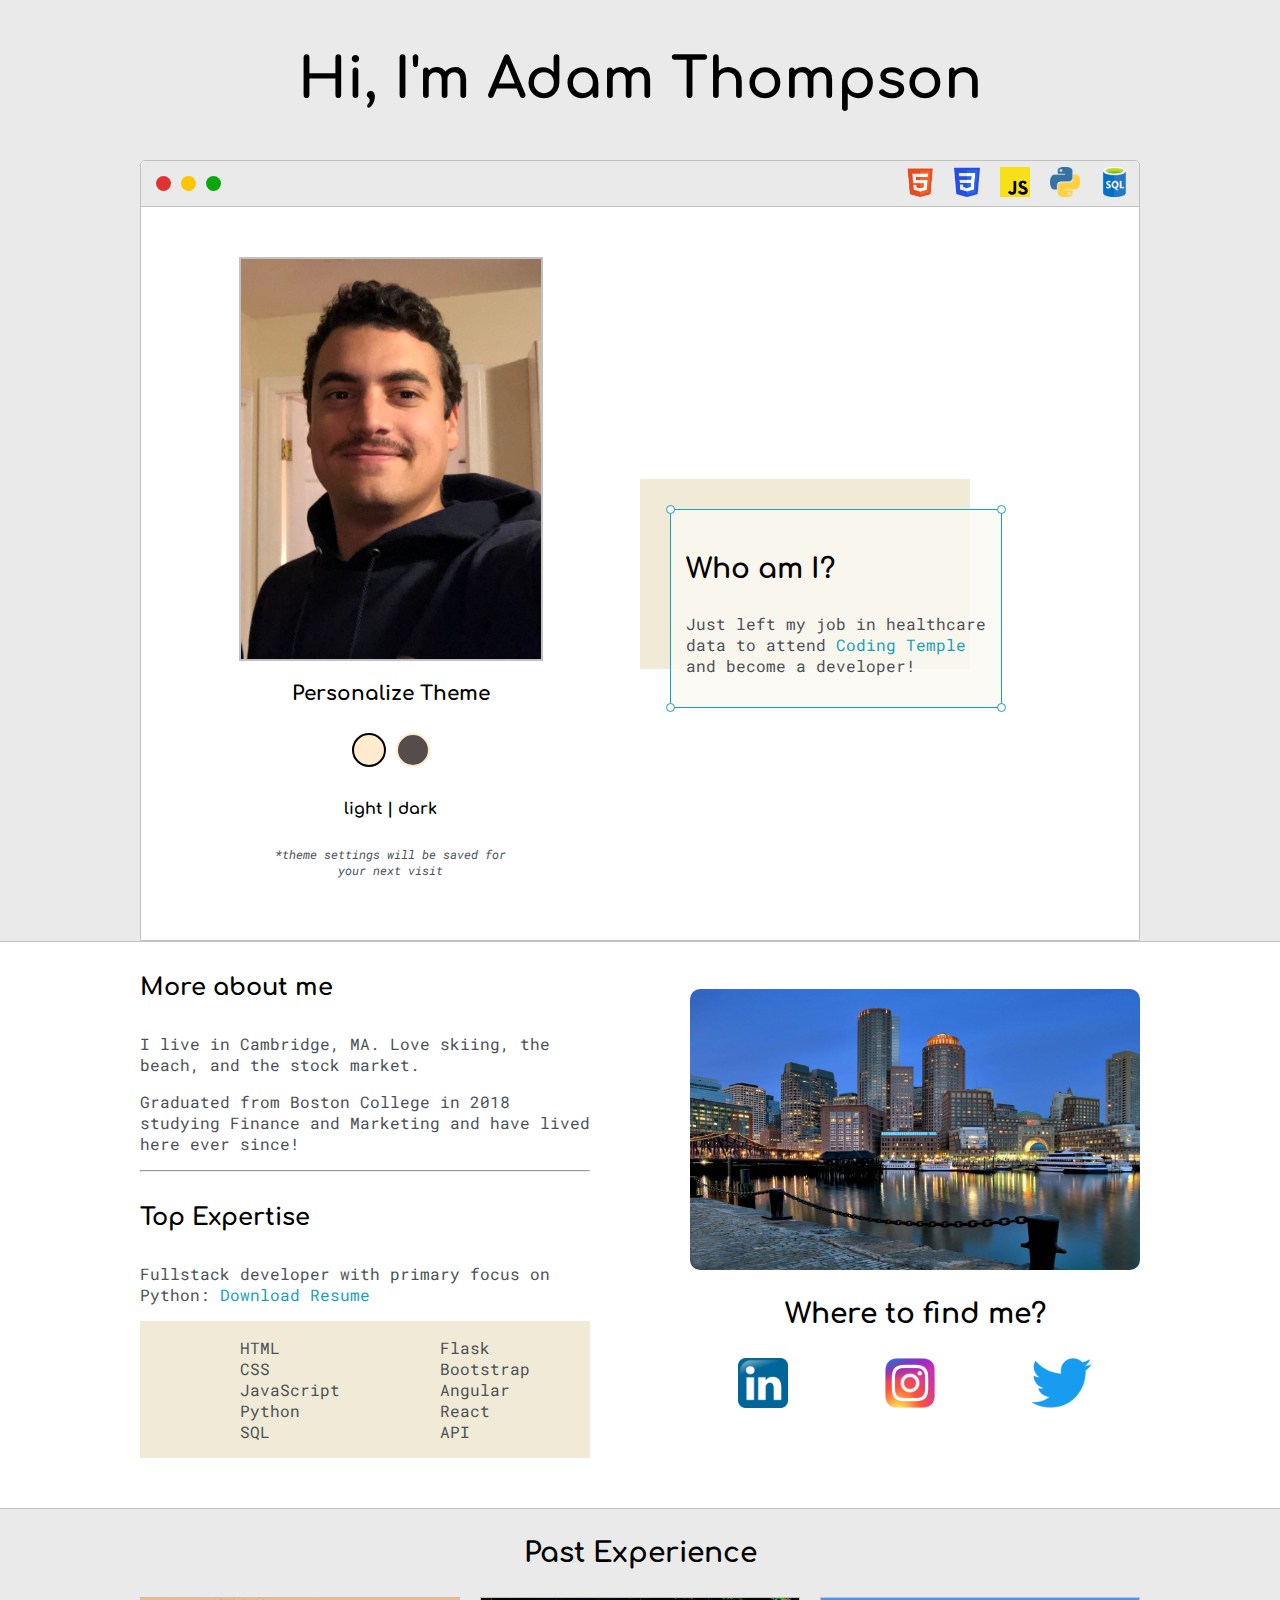
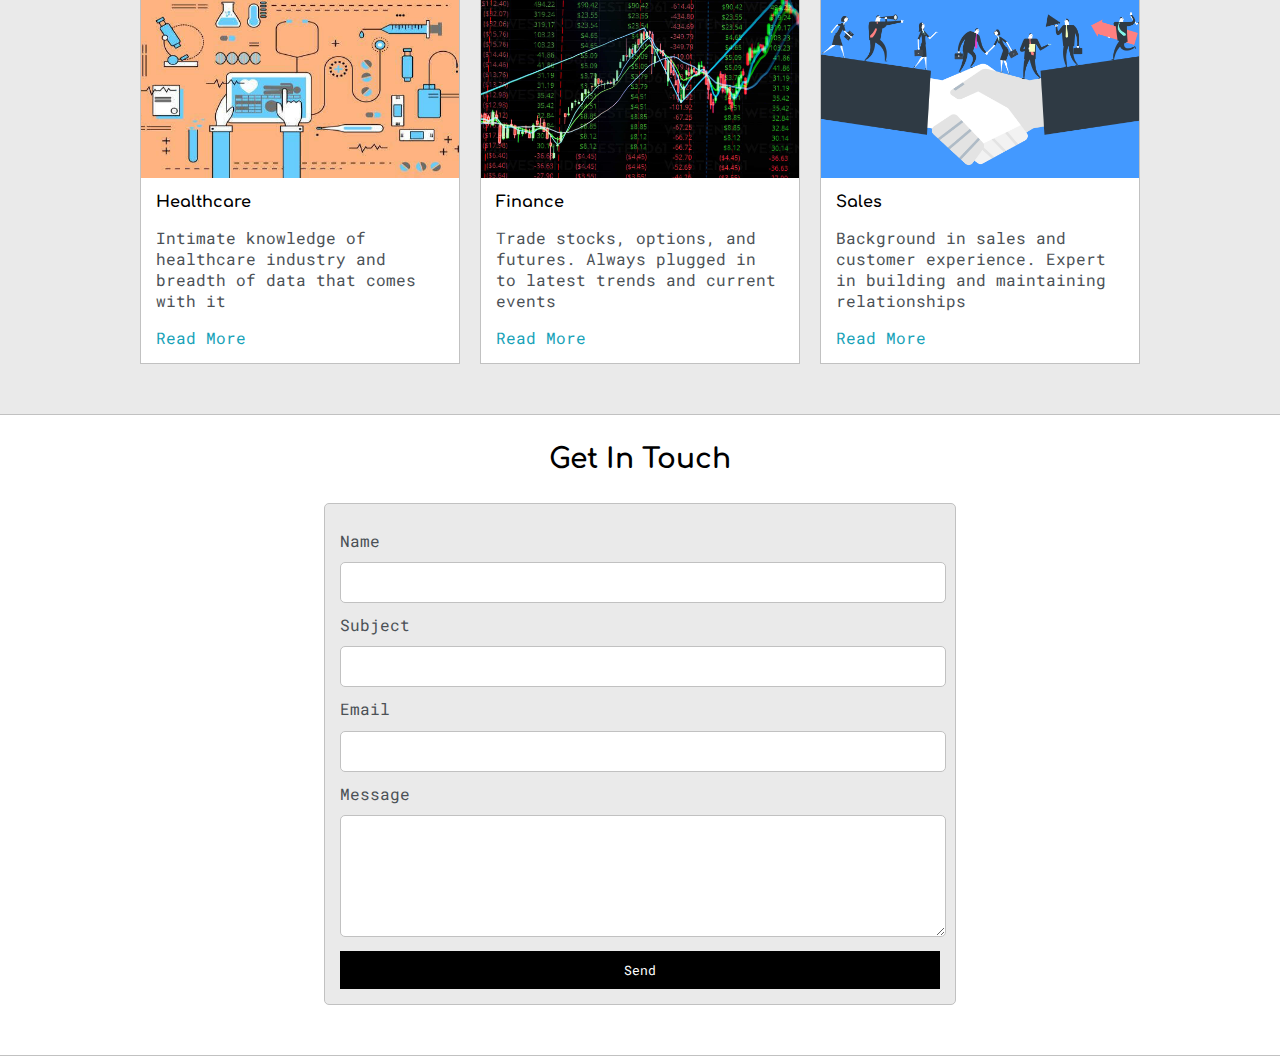
<file: index.html>
<!DOCTYPE html>
<html>
<head>
    <meta charset="UTF-8">
    <meta http-equiv="X-UA-Compatible" content="IE=edge">
    <title>Adam Thompson</title>
    <meta name='viewport' content='width=device-width, initial-scale=1'>

    <link rel="preconnect" href="https://fonts.gstatic.com">
    <link href="https://fonts.googleapis.com/css2?family=Comfortaa:wght@500&display=swap" rel="stylesheet">

    <link rel="preconnect" href="https://fonts.gstatic.com">
    <link href="https://fonts.googleapis.com/css2?family=Roboto+Mono:wght@500&display=swap" rel="stylesheet">

    <link rel='stylesheet' type='text/css' media='screen' href='style.css'>
    <link id="theme-style" rel='stylesheet' type='text/css' media='screen' href=''>

</head>

<body>

    
    <section class="s1">
        <div class="main-container">
            <div class="greeting-wrapper">
                <h1>Hi, I'm Adam Thompson</h1>
            </div>

            <div class="intro-wrapper">
                <div class="nav-wrapper">
                    <div class="dots-wrapper">
                        <div id="dot-1" class="browser-dot"></div>
                        <div id="dot-2" class="browser-dot"></div>
                        <div id="dot-3" class="browser-dot"></div>
                    </div> 
                    
                    <ul id="navigation">
                        <li><img style="height: 30px;" src="images/html.png"></li>
                        <li><img style="height: 30px;" src="images/css.png"></a></li>
                        <li><img style="height: 30px;" src="images/JSlogo.png"></a></li>
                        <li><img style="height: 30px;" src="images/pythonlogo.png"></a></li>
                        <li><img style="height: 30px;" src="images/sql.png"></a></li>
                    </ul> 
                </div>
                
                
                
                <div class="left-column">
                    <img id="profile-pic" src="images/IMG-1142.jpg">
                    <h5 style="text-align: center; line-height: 0;" >Personalize Theme</h5>

                    <div id="theme-options-wrapper">
                        <div data-mode="light" id="light-mode" class="theme-dot"></div>
                        <div data-mode="dark" id="dark-mode" class="theme-dot"></div>
                    </div>
                    <h6 style="text-align: center; line-height: 0;" >light | dark</h5>
                    <p id="settings-note">*theme settings will be saved for<br>your next visit</p>
                </div>


                <div class="right-column">
                    <div id="preview-shadow">
                        <div id="preview">
                            <div id="corner-tl" class="corner"></div>
                            <div id="corner-tr" class="corner"></div>
                            <h3>Who am I?</h3>
                            <p>Just left my job in healthcare data to attend <a target="_blank" href="https://codingtemple.com/full-time-python-bootcamp/">Coding Temple</a>  and become a developer!</p>
                            <div id="corner-br" class="corner"></div>
                            <div id="corner-bl" class="corner"></div>
                        </div>
                    </div>
                </div>                
            </div>
        </div>
    </section>

    
    
    
    
    <section class="s2">
        <div class="main-container">
            <div class="about-wrapper">
            
                <div class="about-me">
                    <h4>More about me</h4>
                    <p>I live in Cambridge, MA. Love skiing, the beach, and the stock market.</p>
                    <p>Graduated from Boston College in 2018 studying Finance and Marketing and have lived here ever since!</p>
                    <hr>
                    <h4>Top Expertise</h4>
                    <P>Fullstack developer with primary focus on Python: <a target="_blank" href="A Thompson Resume  2021.pdf">Download Resume</a></P>

                    <div id="skills">
                        <ul>
                            <li>HTML</li>
                            <li>CSS</li>
                            <li>JavaScript</li>
                            <li>Python</li>
                            <li>SQL</li>
                        </ul>
                        <ul>
                            <li>Flask</li>
                            <li>Bootstrap</li>
                            <li>Angular</li>
                            <li>React</li>
                            <li>API</li>
                        </ul>
                    </div>
                </div>

                <div class="social-links">
                    <img style="border-radius: 10px;" id="social-img" src="images/bostonskyline.jpeg" alt="stock">
                    <h3>Where to find me?</h3>
                        <div class="social-pics">
                            <a target="_blank" href="https://www.linkedin.com/in/adamgthompson1/"><img style="height: 50px;" src="images/linkedin.png"></a>
                            <br>
                            <a target="_blank" href="https://www.instagram.com/adam_glenn/"><img style="height: 50px;" src="images/insta.png"></a>
                            <br>
                            <a target="_blank" href="https://twitter.com/thompson__adam"><img style="height: 50px;" src="images/twit.png"></a>
                        </div>
                </div>
            </div>
        </div>
    </section>

    
    
    
    <section class="s1">
        <div class="main-container">
            <h3 style="text-align: center;">Past Experience</h3>

            <div class="post-wrapper">
                <div>
                    <div class="post">
                        <img class="thumbnail" src="images/healthcare-big-data.jpeg">
                        <div class="post-preview">
                            <h6 class="post-title">Healthcare</h6>
                            <p class="post-intro">Intimate knowledge of healthcare industry and breadth of data that comes with it</p>
                            <a target="_blank" href="read_more.html">Read More</a>
                        </div>
                    </div>
                </div>


                <div>
                    <div class="post">
                        <img class="thumbnail" src="images/stockdata.jpeg">
                        <div class="post-preview">
                            <h6 class="post-title">Finance</h6>
                            <p class="post-intro">Trade stocks, options, and futures. Always plugged in to latest trends and current events</p>
                            <a target="_blank" href="read_more.html">Read More</a>
                        </div>
                    </div>
                </div>

                <div>
                    <div class="post">
                        <img class="thumbnail" src="images/salesimage.png">
                        <div class="post-preview">
                            <h6 class="post-title">Sales</h6>
                            <p class="post-intro">Background in sales and customer experience. Expert in building and maintaining relationships</p>
                            <a target="_blank" href="read_more.html">Read More</a>
                        </div>
                    </div>
                </div>


            </div>
        </div>
    </section>

    <section class="s2">
        <div class="main-container">
            <h3 style="text-align: center;">Get In Touch</h3>

            <form id="contact-form">
                <label>Name</label>
                <input class="input-field" type="text" name="name">

                <label>Subject</label>
                <input class="input-field" type="text" name="subject">

                <label>Email</label>
                <input class="input-field" type="text" name="email">

                <label>Message</label>
                <textarea class="input-field" type="text" name="message"></textarea>
                
                
                <input id="submit-btn" type="submit" value="Send">
            </form>

        </div>
    </section>

    <script type="text/javascript" src="script.js"></script>


</body>
</html>
</file>
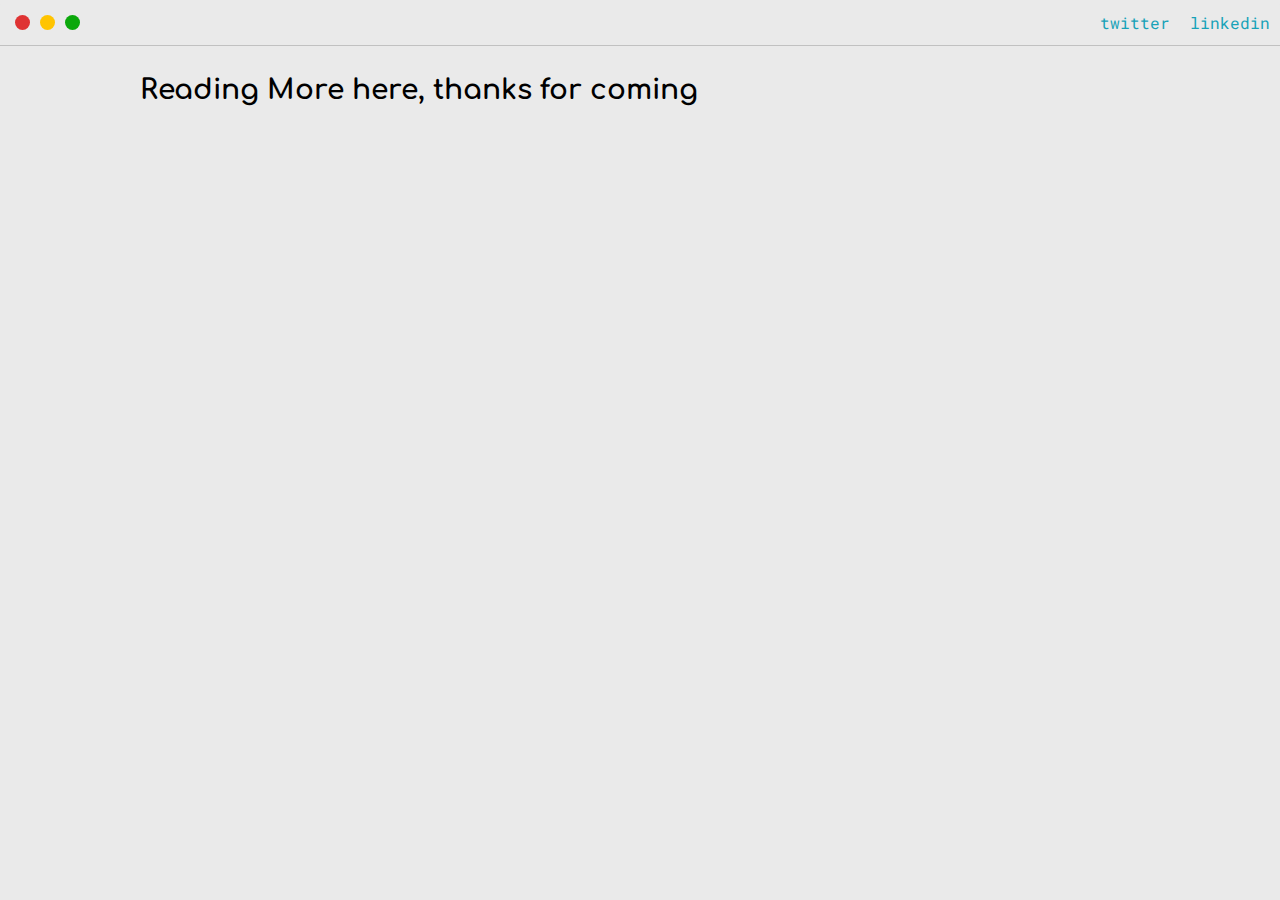
<file: read_more.html>
<!DOCTYPE html>
<html>
<head>
    <meta charset="UTF-8">
    <meta http-equiv="X-UA-Compatible" content="IE=edge">
    <title>Read More</title>
    <meta name='viewport' content='width=device-width, initial-scale=1'>

    <link rel="preconnect" href="https://fonts.gstatic.com">
    <link href="https://fonts.googleapis.com/css2?family=Comfortaa:wght@500&display=swap" rel="stylesheet">

    <link rel="preconnect" href="https://fonts.gstatic.com">
    <link href="https://fonts.googleapis.com/css2?family=Roboto+Mono:wght@500&display=swap" rel="stylesheet">

    <link rel='stylesheet' type='text/css' media='screen' href='style.css'>
</head>

<body>
    <div class="nav-wrapper">
        <div class="dots-wrapper">
            <div id="dot-1" class="browser-dot"></div>
            <div id="dot-2" class="browser-dot"></div>
            <div id="dot-3" class="browser-dot"></div>
        </div> 
        
        <ul id="navigation">
            <li><a href="#">twitter</a></li>
            <li><a href="#">linkedin</a></li>
        </ul> 
    </div>
    
    <div class="main-container">
        <h3>Reading More here, thanks for coming</h3>
    </div>
</body>
</file>
<file: style.css>
:root{
    --mainColor:#eaeaea;
    --secondaryColor:#fff;

    --borderColor:#c1c1c1;


    --mainText: black;
    --secondaryText:#4b5156;

    --themeDotborder: black;

    --previewBg: rgb(251, 249, 243, 0.8);
    --previewShadow: #f0ead6;

    --buttonColor: black;



}



html, body{
    padding: 0;
    margin: 0;
    background-color: var(--mainColor);
}

body *{
    transition: 0.5s;
}

h1, h2, h3, h4, h5, h6, strong{
    color: var(--mainText);
    font-family: 'Comfortaa', cursive;
}

p, li, span, label, input, textarea, div{
    color: var(--secondaryText);
    font-family: 'Roboto Mono', monospace;
}

a{
    text-decoration: none;
    color: #17a2b8;
}

ul{
    list-style: none;
}

h1 { font-size: 56px;}
h2 { font-size: 36px;}
h3 { font-size: 28px;}
h4 { font-size: 24px;}
h5 { font-size: 20px;}
h6 { font-size: 16px;}

.head{
    position: fixed;
    background-color: black;
    width: 100%;
}

.s1{
    background-color: var(--mainColor);
    border-bottom: 1px solid var(--borderColor);
    overflow: auto;
}

.s2{
    background-color: var(--secondaryColor);
    border-bottom: 1px solid var(--borderColor);
    overflow: auto;
}

.main-container{
    width: 1000px;
    margin: 0 auto;
}

.greeting-wrapper{
    display: grid;
    text-align: center;
    align-content: center;
    min-height: 10em;
}

.intro-wrapper{
    background-color: var(--secondaryColor);
    border: 1px solid var(--borderColor);
    border-radius: 5px 5px 0 0;

    display: grid;
    grid-template-columns: 1fr 1fr;
    grid-template-areas:
        'nav-wrapper nav-wrapper'
        'left-column right-column'    
    ;
}

.nav-wrapper{
    border-radius: 5px 5px 0 0;
    grid-area: nav-wrapper;
    border-bottom: 1px solid var(--borderColor);
    display: flex;
    justify-content: space-between;
    align-items: center;
    background-color: var(--mainColor);
}

#navigation{
    margin: 0;
    padding: 5px;
}

#navigation li{
    display: inline-block;
    margin-right: 5px;
    margin-left: 5px;
}

.dots-wrapper{
    display: flex;
    padding: 10px;

}

#dot-1{
    background-color: rgb(223, 51, 51);
}
#dot-2{
    background-color: rgb(255, 196, 0);
}
#dot-3{
    background-color: rgb(11, 168, 11);
}

.browser-dot{
    background-color: black;
    height: 15px;
    width: 15px;
    border-radius: 50%;
    margin: 5px;
}

.left-column{
    grid-area: left-column;
    padding-top: 50px;
    padding-bottom: 50px;
    } 

#profile-pic{
    display: block;
    margin: 0 auto;
    height: 400px;
    width: 300px;
    object-fit: cover;
    border: 2px solid var(--borderColor);
}

#theme-options-wrapper{
    display: flex;
    justify-content: center;
}

.theme-dot{
    height: 30px;
    width: 30px;
    background-color: black;
    border-radius: 50%;
    cursor: pointer;
    margin: 5px;
    border: 2px solid var(--themeDotborder);
}

.theme-dot:hover{
    border-width: 5px;
}

#light-mode{
    background-color: blanchedalmond;
}

#dark-mode{
    background-color: rgb(85, 76, 76);
    border-color: blanchedalmond;
}

#settings-note{
    font-size: 12px;
    font-style: italic;
    text-align: center;
}

.right-column{
    grid-area: right-column;
    display: grid;
    align-content: center;
    padding-bottom: 50px;
    padding-top: 50px;
    }

#preview-shadow{
    background-color: var(--previewShadow);
    width: 300px;
    height: 160px;
    padding-left: 30px;
    padding-top: 30px;
    padding-bottom: 0;

}    

#preview{
    width: 300px;
    border: 1.5px solid #17a2b8;
    background-color: var(--previewBg);
    padding: 15px;
    position: relative;
}    

.corner{
    width: 7px;
    height: 7px;
    border-radius: 50%;
    border: 1.5px solid #17a2b8;
    background-color: #fff;
    position: absolute;
}

#corner-tl{
    top: -5px;
    left: -5px;
}

#corner-tr{
    top: -5px;
    right: -5px;
}

#corner-br{
    bottom: -5px;
    right: -5px;
}

#corner-bl{
    bottom: -5px;
    left: -5px;
}

.about-wrapper{
    display: grid;
    grid-template-columns: repeat(auto-fit, minmax(320px, 1fr));
    padding-bottom: 50px;
    padding-bottom: 50px;
    gap: 100px;
}

#skills{
    display: flex;
    justify-content: space-evenly;
    background-color: var(--previewShadow);
}

.social-links{
    display: grid;
    align-content: center;
    text-align: center;
}

.social-pics{
    display: flex;
    justify-content: space-evenly;
}

#social-img{
    width: 100%;
}

.post-wrapper{
    display: grid;
    grid-template-columns: repeat(auto-fit, 320px);
    gap: 20px;
    justify-content: center;
    padding-bottom: 50px;
}

.post{
    border: 1px solid var(--borderColor);
}

.thumbnail{
    display: block;
    width: 100%;
    height: 180px;
    object-fit: cover;

}

.post-preview{
    background-color: #fff;
    padding: 15px;
}

.post-title{
    color: black;
    margin: 0;
}

.post-intro{
    color: #4b5156;
    font-size: 16px;
}

#contact-form{
    display: block;
    max-width: 600px;
    margin: 0 auto;
    border: 1px solid var(--borderColor);
    padding: 15px;
    border-radius: 5px;
    background-color: var(--mainColor);
    margin-bottom: 50px;
}

#contact-form label{
    line-height: 2.7em;
}

#contact-form textarea{
    min-height: 100px;
    font-size: 14px;
}

.input-field{
    width: 100%;
    padding-top: 10px;
    padding-bottom: 10px;
    background-color: var(--secondaryColor);
    border-radius: 5px;
    border: 1px solid var(--borderColor);
    font-size: 14px;
}

#submit-btn{
    margin-top: 10px;
    width: 100%;
    padding-top: 10px;
    padding-bottom: 10px;
    color: #fff;
    background-color: var(--buttonColor);
    border: none;
}



@media screen and (max-width: 1200px) {
    .main-container {
      width: 95%;
    }
  }

@media screen and (max-width: 800px) {
    .intro-wrapper {
      grid-template-columns: 1fr;
      grid-template-areas:
        'nav-wrapper'
        'left-column'
        'right-column'      
      ;
    }

    .right-column{
        justify-content: center;
    }
  }
</file>
